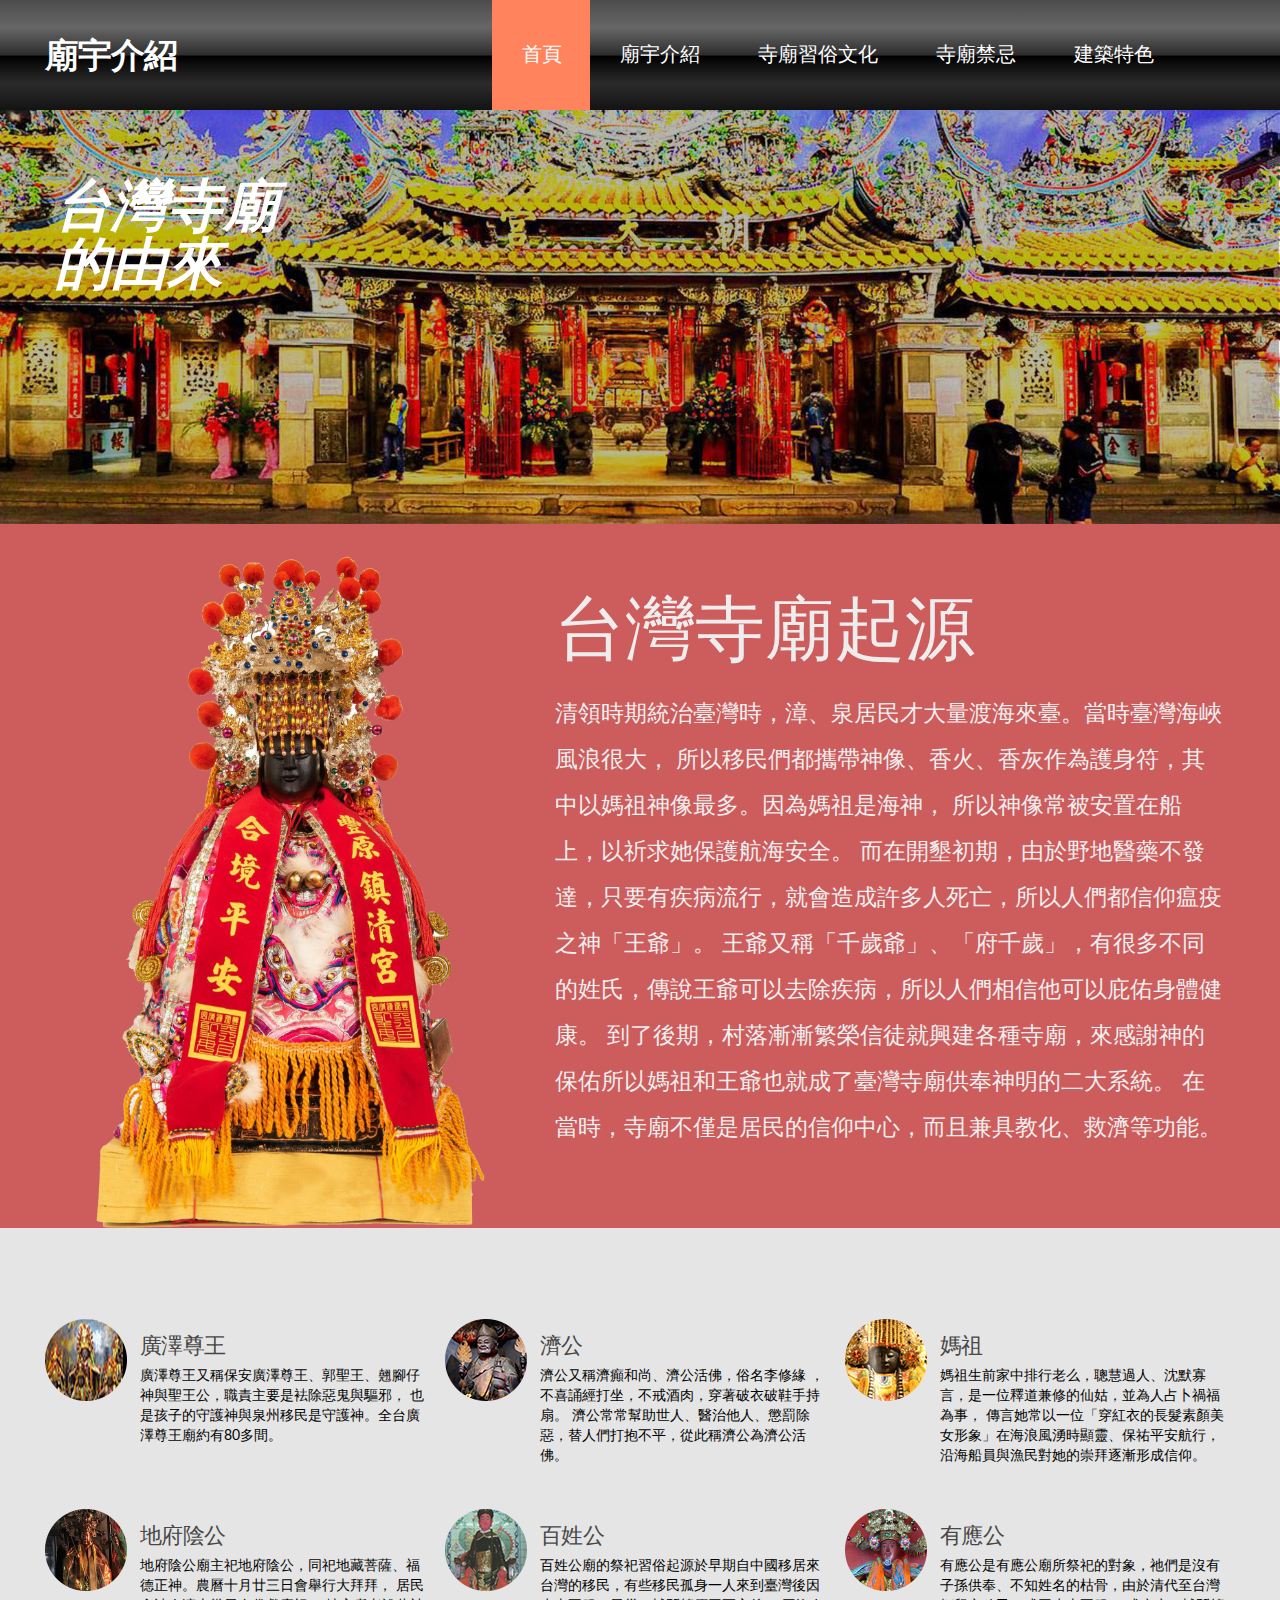
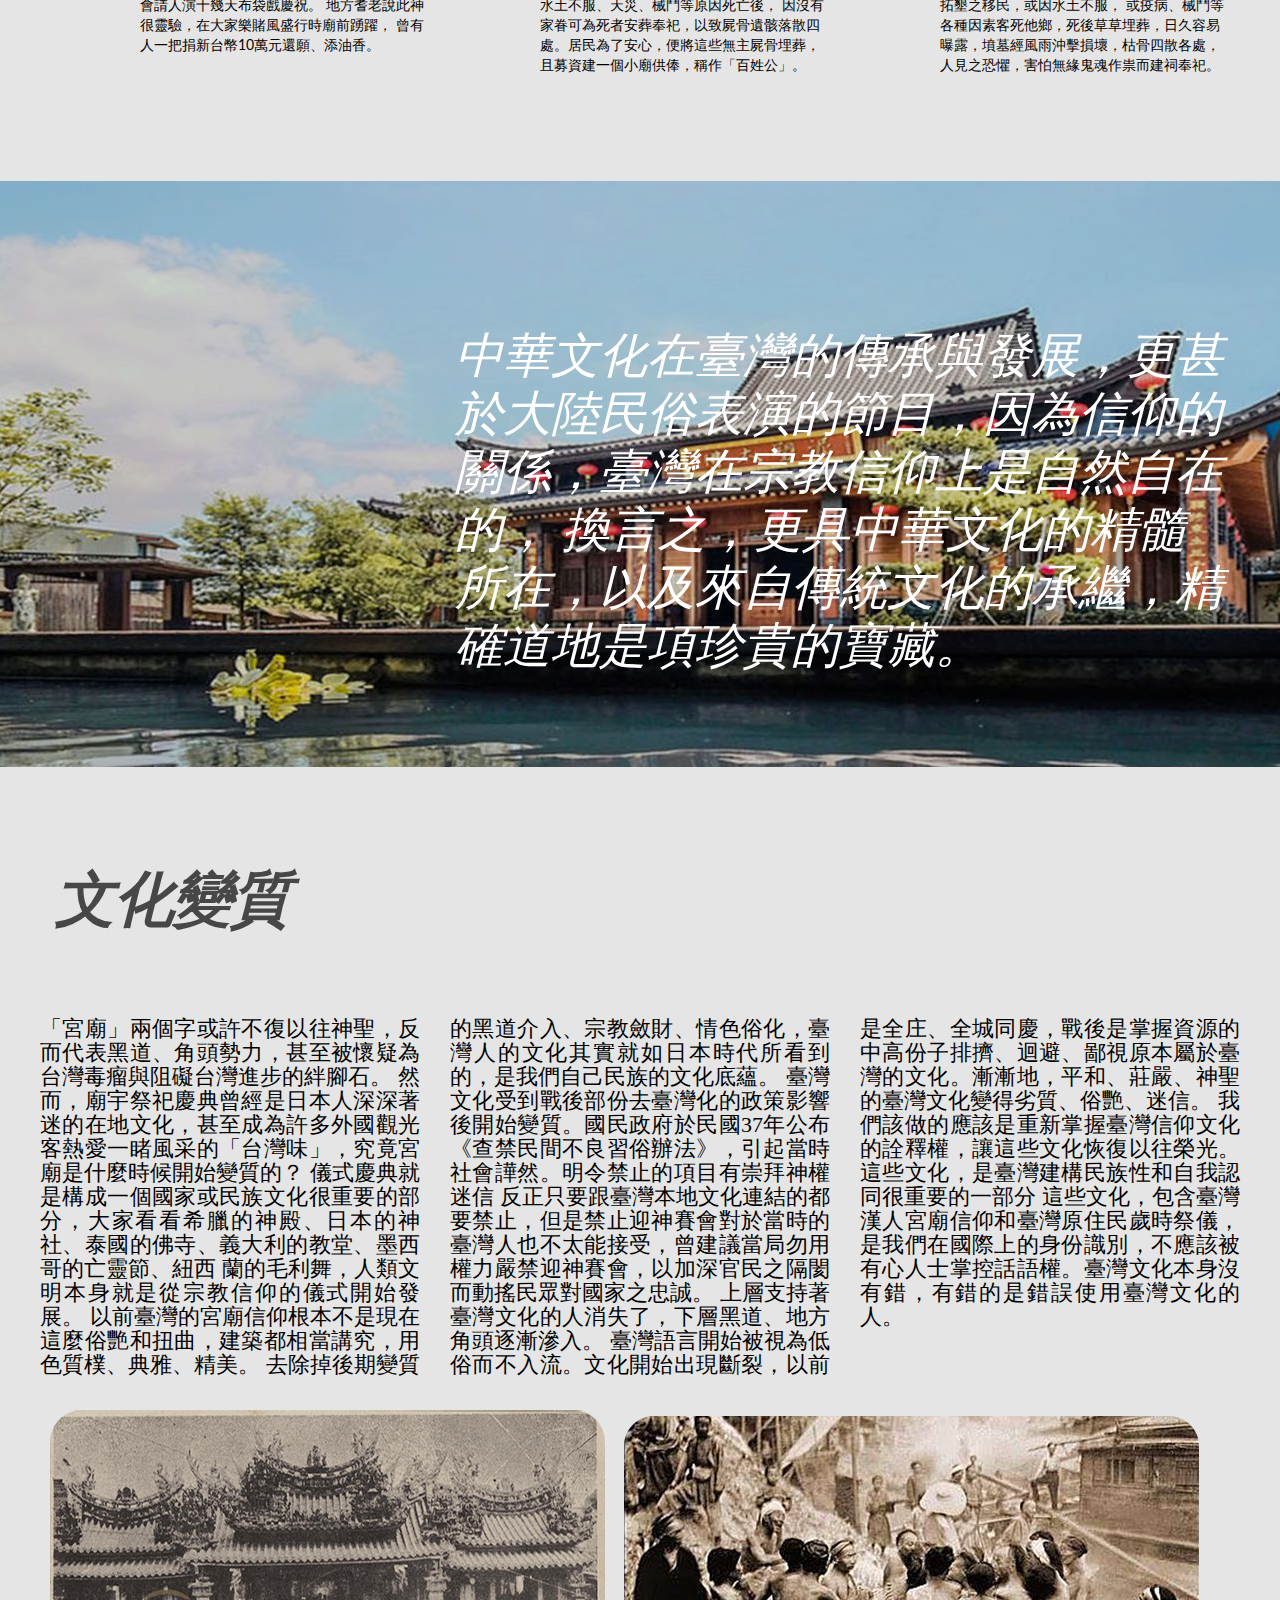
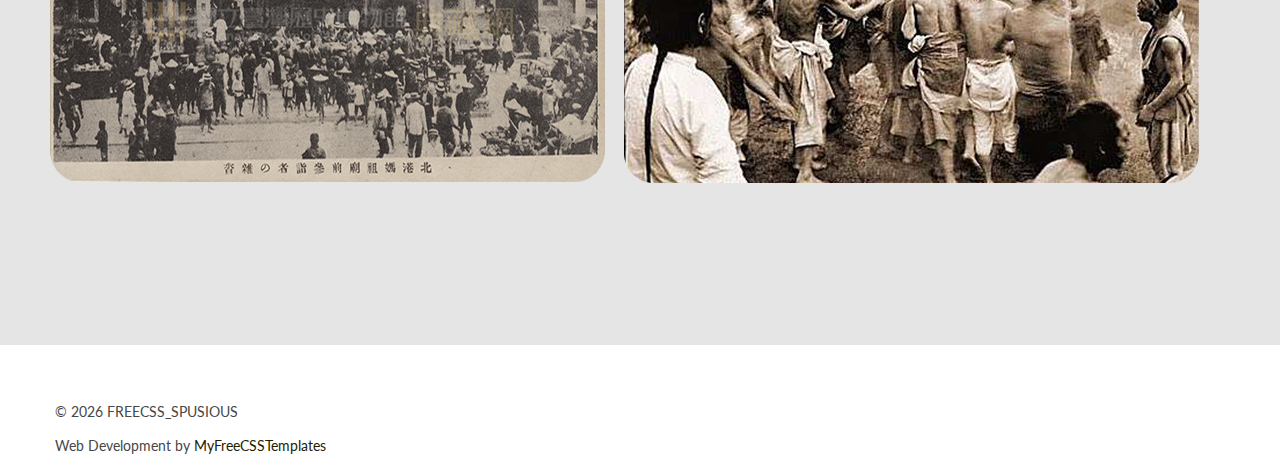
<file: index.html>
<!DOCTYPE html>
<html lang="en">

<head>
    <meta charset="utf-8">
    <meta http-equiv="X-UA-Compatible" content="IE=edge">
    <meta name="viewport" content="width=device-width, initial-scale=1">
    <meta name="format-detection" content="telephone=no"/>
    <title>廟宇介紹</title>

    <!-- Bootstrap -->
    <link href="css/bootstrap.css" rel="stylesheet">
    <!-- Links -->
    <link rel="stylesheet" href="css/style.css">
    <link rel="stylesheet" href="css/search.css">
    <link rel="stylesheet" href="css/camera.css">
    <link rel="stylesheet" href="css/owl-carousel.css">
    <link rel="stylesheet" href="css/jquery.fancybox.css">


    <!--JS-->
    <script src="js/jquery.js"></script>
    <script src="js/jquery-migrate-1.2.1.min.js"></script>
    <script src='js/device.min.js'></script>
</head>

<body>
<div class="page">
    <!--========================================================
                              HEADER
    =========================================================-->
    <header class="clearfix">
        <div class="stuck_container">
            <nav class="navbar">
                <div class="navbar-brand">
                    <a href="index.html">
                        <h1 class="brand_name">
                            廟宇介紹
                        </h1>
                    </a>
                </div>
                <ul class="nav sf-menu" data-type="navbar">
                    <li class="active">
                        <a href="index.html">首頁</a>   
                    </li>
                    <li>
                        <a class="dropdown" href=""> 廟宇介紹</a>
                        <ul>
                            <li>
                            <li class="act">
                                <a href="posetive.html">陽廟 </a>  
                                <ul>
                                    <li>
                                        <a href="posetive.html#tempor1">朝天宮</a>
                                    </li>
                                    <li>
                                        <a href="posetive.html#tempor2">西羅殿</a>
                                </li>
                                <li>
                                        <a href="posetive.html#tempor3">龍隱寺</a>
                                    </li>
                                    <li>
                                        <a href="posetive.html#tempor4">城隍廟</a>
                                </li>
                                </ul>
                            </li>
                            <li class="act">
                                <a href="nagetive.html">陰廟</a>
                                <ul>
                                    <li>
                                        <a href="nagetive.html#tempus1">古亭地府陰公</a>
                                    </li>
                                    <li>
                                        <a href="nagetive.html#tempus2">百姓公廟</a>
                                </li>
                                <li>
                                        <a href="nagetive.html#tempus3">萬應公廟</a>
                                    </li>
                                </ul>
                            </li>
                        </ul>
                    </li>
                    <li>
                        <a href="culture.html">  寺廟習俗文化</a>
                    </li>
                    <li>
                        <a href="Toboo.html">寺廟禁忌</a>
                    </li>

                    <li>
                        <a href="feature.html">建築特色</a>
                    </li>
                </ul>

            </nav>
            
        </div>

        <section>
            <div class="container">
                <div class="position-abs">
                    <div class="cnt">
                        <h1 class="fw-xb h3-color">台灣寺廟<br /> 的由來</h1>
                    </div>

                    
                </div>

            </div>
        </section>

        <div class="camera_container">
            <div id="camera" class="camera_wrap">
                <div data-src="images/slide1.jpg"></div>
                <div data-src="images/slide2.jpg"></div>
            </div>
        </div>


    </header>

    <!--========================================================
                              CONTENT
    =========================================================-->

    <main>

        <section class="bg-primary">
            <div class="container center767">
                <div class="row">
                    <div class="col-md-5 col-sm-6 col-xs-12 text-center">
                        <img src="img/123.png" alt=""/>
                    </div>
                    <div class="col-md-7 col-sm-6 col-xs-12  md-add">
                        <h1 class="ttu h2-white">台灣寺廟起源</h1>

                        <p class="p__mod text-glay linehight Big-font">清領時期統治臺灣時，漳、泉居民才大量渡海來臺。當時臺灣海峽風浪很大，
                            所以移民們都攜帶神像、香火、香灰作為護身符，其中以媽祖神像最多。因為媽祖是海神，
                            所以神像常被安置在船上，以祈求她保護航海安全。
                            而在開墾初期，由於野地醫藥不發達，只要有疾病流行，就會造成許多人死亡，所以人們都信仰瘟疫之神「王爺」。
                            王爺又稱「千歲爺」、「府千歲」，有很多不同的姓氏，傳說王爺可以去除疾病，所以人們相信他可以庇佑身體健康。
                            到了後期，村落漸漸繁榮信徒就興建各種寺廟，來感謝神的保佑所以媽祖和王爺也就成了臺灣寺廟供奉神明的二大系統。
                            在當時，寺廟不僅是居民的信仰中心，而且兼具教化、救濟等功能。</p>
                        
                    </div>
                </div>
            </div>
        </section>      

        <section class="well4">
            <div class="container black">
                <div class="row">
                    <ul class="icon-list">
                        <li class="col-md-4 col-sm-6 col-xs-6">
                            <h5 class="ttu">廣澤尊王</a></h5>
                            <p>廣澤尊王又稱保安廣澤尊王、郭聖王、翹腳仔神與聖王公，職責主要是袪除惡鬼與驅邪，
                                也是孩子的守護神與泉州移民是守護神。全台廣澤尊王廟約有80多間。</p>
                        </li>

                        <li class="col-md-4 col-sm-6 col-xs-6">
                            <h5 class="ttu">濟公</a></h5>

                            <p>濟公又稱濟癲和尚、濟公活佛，俗名李修緣 ，不喜誦經打坐，不戒酒肉，穿著破衣破鞋手持扇。
                                濟公常常幫助世人、醫治他人、懲罰除惡，替人們打抱不平，從此稱濟公為濟公活佛。
                            </p>
                        </li>

                        <li class="col-md-4 col-sm-6 col-xs-6">
                            <h5 class="ttu">媽祖</a></h5>

                            <p>媽祖生前家中排行老么，聰慧過人、沈默寡言，是一位釋道兼修的仙姑，並為人占卜禍福為事，
                                傳言她常以一位「穿紅衣的長髮素顏美女形象」在海浪風湧時顯靈、保祐平安航行，
                                沿海船員與漁民對她的崇拜逐漸形成信仰。</p>
                        </li>
                        <li class="col-md-4 col-sm-6 col-xs-6">
                            <h5 class="ttu">地府陰公</a></h5>

                            <p>地府陰公廟主祀地府陰公，同祀地藏菩薩、福德正神。農曆十月廿三日會舉行大拜拜，
                                居民會請人演十幾天布袋戲慶祝。 地方耆老說此神很靈驗，在大家樂賭風盛行時廟前踴躍，
                                曾有人一把捐新台幣10萬元還願、添油香。
                                </p>
                        </li>

                        <li class="col-md-4 col-sm-6 col-xs-6">
                            <h5 class="ttu">百姓公</a></h5>

                            <p>百姓公廟的祭祀習俗起源於早期自中國移居來台灣的移民，有些移民孤身一人來到臺灣後因水土不服、天災、械鬥等原因死亡後，
                                因沒有家眷可為死者安葬奉祀，以致屍骨遺骸落散四處。居民為了安心，便將這些無主屍骨埋葬，
                                且募資建一個小廟供俸，稱作「百姓公」。</p>
                        </li>

                        <li class="col-md-4 col-sm-6 col-xs-6">
                            <h5 class="ttu">有應公</a></h5>

                            <p>有應公是有應公廟所祭祀的對象，祂們是沒有子孫供奉、不知姓名的枯骨，由於清代至台灣拓墾之移民，或因水土不服，
                                或疫病、械鬥等各種因素客死他鄉，死後草草埋葬，日久容易曝露，墳墓經風雨沖擊損壞，枯骨四散各處，人見之恐懼，害怕無緣鬼魂作祟而建祠奉祀。</p>
                        </li>
                    </ul>
                </div>

            </div>
        </section>

        <section class="parallax" data-url="images/parallax2.jpg" data-mobile="true" data-speed="0.7" data-direction="inverse">
            <div class="container">
                <div class="row">

                    <blockquote class="blockquote1 center767">
                        <div class="col-md-4">
                             </div>
                        <div class="col-md-8 border-add__mod ">
                            <q>中華文化在臺灣的傳承與發展，更甚於大陸民俗表演的節目，因為信仰的關係，臺灣在宗教信仰上是自然自在的，
                                換言之，更具中華文化的精髓所在，以及來自傳統文化的承繼，精確道地是項珍貴的寶藏。</q>
                        </div>
                    </blockquote>
                </div>
            </div>
        </section>

        <section class="well5 gray ">
            <div class="container ">
                <h2 class="ttu"><b><i>文化變質</i></b></h2>

                <div class="row">
                    <div class="col-12">
                        <br class="wow fadeInUp" data-wow-duration="2s" data-wow-delay="0.3s">
                            <h4 class="ttu ff__mod gray"></h4>
                            <p class="ff__mod p_mod2 h2-block ">「宮廟」兩個字或許不復以往神聖，反而代表黑道、角頭勢力，甚至被懷疑為台灣毒瘤與阻礙台灣進步的絆腳石。
                                然而，廟宇祭祀慶典曾經是日本人深深著迷的在地文化，甚至成為許多外國觀光客熱愛一睹風采的「台灣味」，究竟宮廟是什麼時候開始變質的？
                                儀式慶典就是構成一個國家或民族文化很重要的部分，大家看看希臘的神殿、日本的神社、泰國的佛寺、義大利的教堂、墨西哥的亡靈節、紐西 蘭的毛利舞，人類文明本身就是從宗教信仰的儀式開始發展。
                                以前臺灣的宮廟信仰根本不是現在這麼俗艷和扭曲，建築都相當講究，用色質樸、典雅、精美。
                                去除掉後期變質的黑道介入、宗教斂財、情色俗化，臺灣人的文化其實就如日本時代所看到的，是我們自己民族的文化底蘊。
                                臺灣文化受到戰後部份去臺灣化的政策影響後開始變質。國民政府於民國37年公布《查禁民間不良習俗辦法》，引起當時社會譁然。明令禁止的項目有崇拜神權迷信
                                反正只要跟臺灣本地文化連結的都要禁止，但是禁止迎神賽會對於當時的臺灣人也不太能接受，曾建議當局勿用權力嚴禁迎神賽會，以加深官民之隔閡而動搖民眾對國家之忠誠。
                                上層支持著臺灣文化的人消失了，下層黑道、地方角頭逐漸滲入。
                                臺灣語言開始被視為低俗而不入流。文化開始出現斷裂，以前是全庄、全城同慶，戰後是掌握資源的中高份子排擠、迴避、鄙視原本屬於臺灣的文化。漸漸地，平和、莊嚴、神聖的臺灣文化變得劣質、俗艷、迷信。
                                我們該做的應該是重新掌握臺灣信仰文化的詮釋權，讓這些文化恢復以往榮光。這些文化，是臺灣建構民族性和自我認同很重要的一部分
                                這些文化，包含臺灣漢人宮廟信仰和臺灣原住民歲時祭儀，是我們在國際上的身份識別，不應該被有心人士掌控話語權。臺灣文化本身沒有錯，有錯的是錯誤使用臺灣文化的人。
                                 </p>
                                 <img src="img/老照片.png">
                                 
                                 <img src="img/老照片2.png">
                            
                        </article>
                    </div>
                </div>
            </div>
        </section>

       
        

    </main>


                            
  <!--========================================================= FOOTER =========================================================-->
    <footer class="center767">
       

        <div class="container">
            <p class="copyright">
                 &#169; <span id="copyright-year"></span> <span class="ttu">freecss_spusious</span></p><div class="kug"><p>Web Development by <a href="http://www.myfreecsstemplates.com/" class="ndry">MyFreeCSSTemplates</a></p></div>
        </div>
    </footer>
</div>



<script src="js/bootstrap.min.js"></script>
<script src="js/scripts.js"></script>
<!-- </script> -->

</body>
</html>
</file>
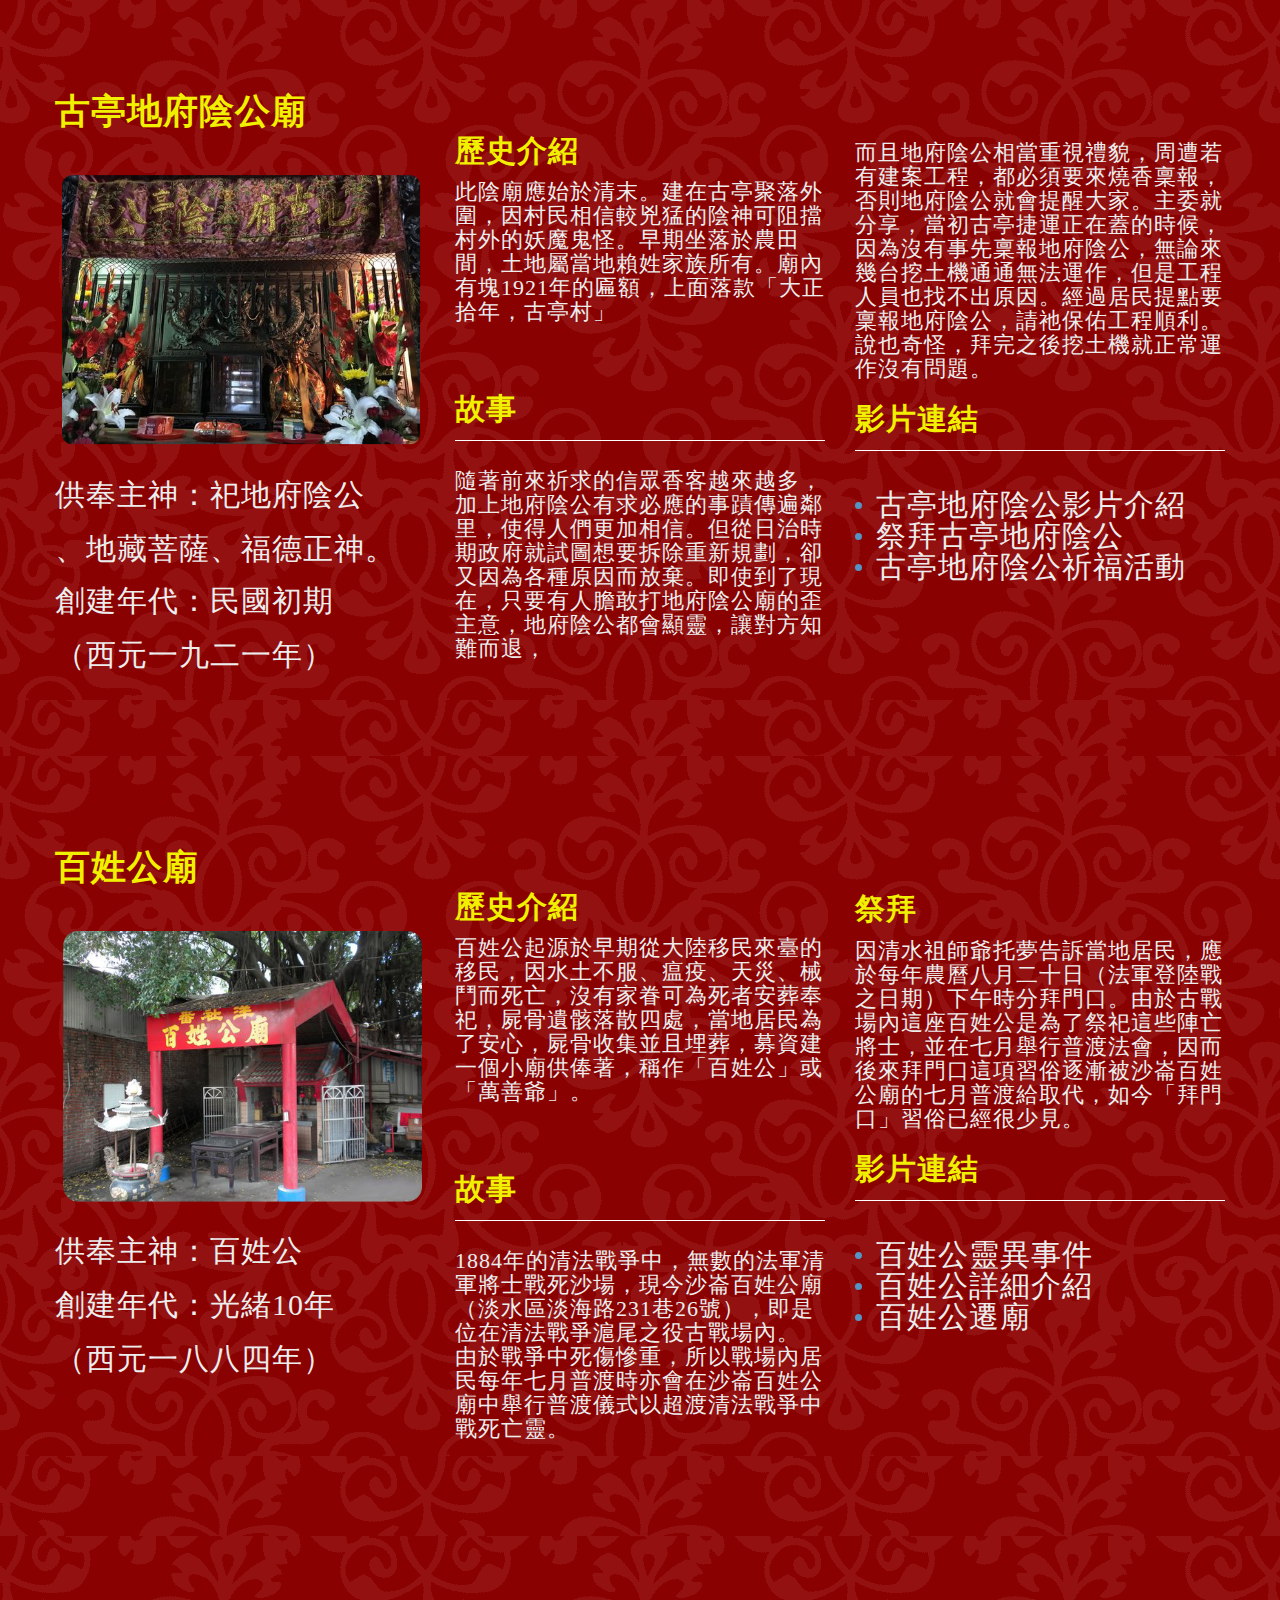
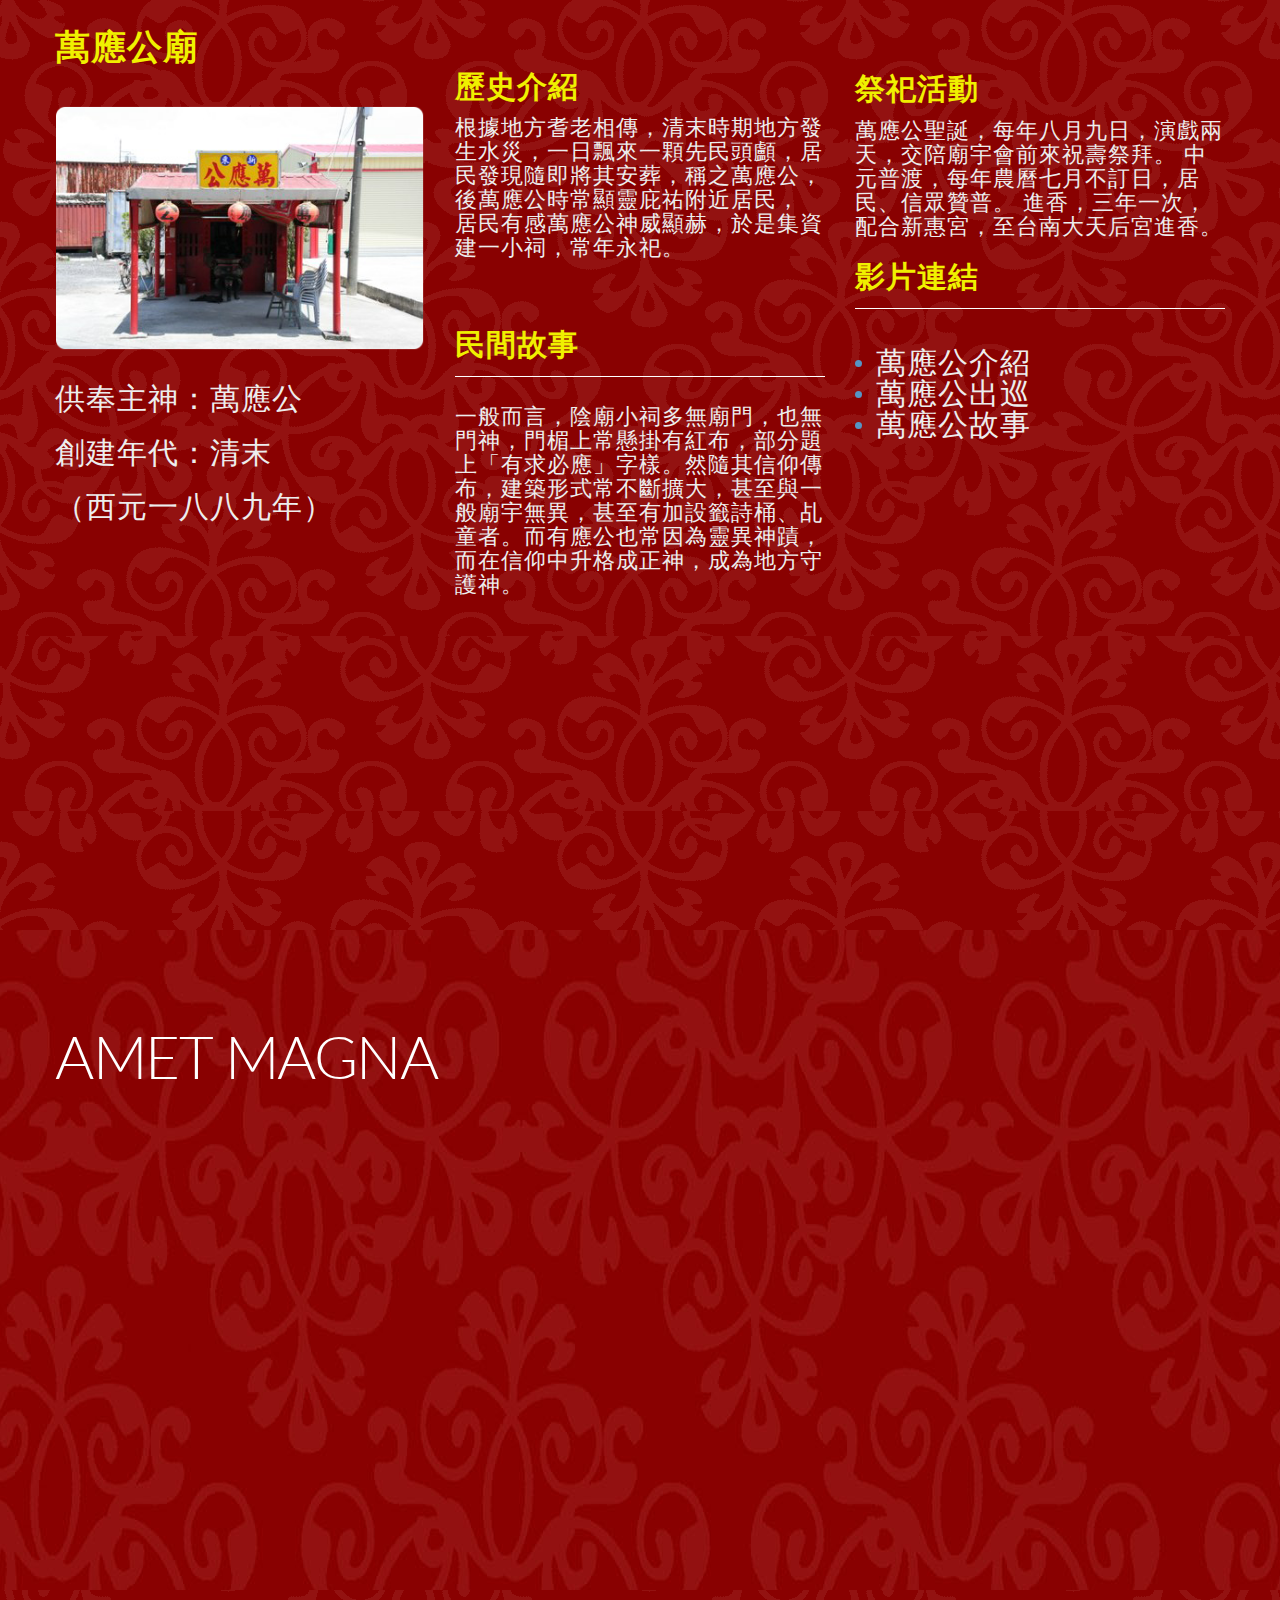
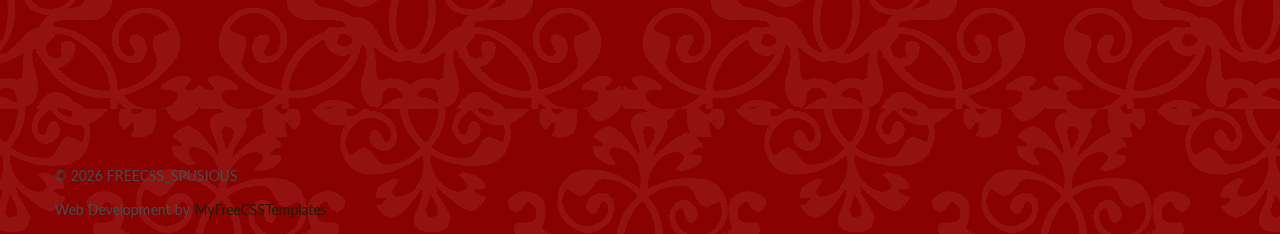
<file: 112.html>
<!DOCTYPE html>
<html lang="en">

<head>
    <meta charset="utf-8">
    <meta http-equiv="X-UA-Compatible" content="IE=edge">
    <meta name="viewport" content="width=device-width, initial-scale=1">
    <meta name="format-detection" content="telephone=no"/>
    <title>陰廟</title>

    <!-- Bootstrap -->
    <link href="css/bootstrap.css" rel="stylesheet">
    <!-- Links -->
    <link rel="stylesheet" href="css/style.css">
    <link rel="stylesheet" href="css/search.css">

    <!--JS-->
    <script src="js/jquery.js"></script>
    <script src="js/jquery-migrate-1.2.1.min.js"></script>
    <script src='js/device.min.js'></script>
</head>

<body>
<div class="page">

    <main>
        <a name="tempus1"></a>
        <section class="well7  bg-red mt-5">
            <div class="container h2-white">
                <div class="row">
                    <div class="col-md-4 col-sm-6 col-xs-12 h2-white">
                        <h2 class="ttu fw-l h2-white font-1 yellow">
                           <b>古亭地府陰公廟</b>
                        </h2>
                        <img class="" src="img/陰廟1.png" alt="古亭地府陰公">
                        <h4 class="ttu ls__mod h2-white font-2">
                            <P>供奉主神：祀地府陰公</P>
                            、地藏菩薩、福德正神。
                            

                            <P>創建年代：民國初期</P>
                            <P>（西元一九二一年） <br/></P>
                            </a>
                        </h4>

                        <p class="p__mod">
                            
                            
                        </p>
                    </div>
                    <div class="col-md-4 col-sm-6 col-xs-12">
                        <h2 class="ttu fw-l">
                        
                        </h2>

                        <article>
                            <h4 class="ttu ff__mod h2-white font-2 yellow"><b>歷史介紹</b></h4>

                            <p class="ff__mod p__mod font-3">此陰廟應始於清末。建在古亭聚落外圍，因村民相信較兇猛的陰神可阻擋村外的妖魔鬼怪。早期坐落於農田間，土地屬當地賴姓家族所有。廟內有塊1921年的匾額，上面落款「大正拾年，古亭村」 </p>
                        </article>

                        <article>
                            <h4 class="ttu ff__mod h2-white font-2 yellow"><b>故事</b></h4>
                            <hr>
                            <p class="ff__mod p__mod font-3">
                                 
                                隨著前來祈求的信眾香客越來越多，加上地府陰公有求必應的事蹟傳遍鄰里，使得人們更加相信。但從日治時期政府就試圖想要拆除重新規劃，卻又因為各種原因而放棄。即使到了現在，只要有人膽敢打地府陰公廟的歪主意，地府陰公都會顯靈，讓對方知難而退， </p>
                        </article>


                        <article>
                            <h4 class="ttu ff__mod"></a></h4>

                            <p class="ff__mod p__mod"> </p>
                        </article>

                    </div>
                    <div class="col-md-4 col-sm-12">
                        <h2 class="ttu fw-l">
                           
                        </h2>

                        <h3 class="ttu h2-white font-2">
                            <a href="#">
                                
                            </a>
                        </h3>

                        <p class="p__mod font-3">
                            而且地府陰公相當重視禮貌，周遭若有建案工程，都必須要來燒香稟報，否則地府陰公就會提醒大家。主委就分享，當初古亭捷運正在蓋的時候，因為沒有事先稟報地府陰公，無論來幾台挖土機通通無法運作，但是工程人員也找不出原因。經過居民提點要稟報地府陰公，請祂保佑工程順利。說也奇怪，拜完之後挖土機就正常運作沒有問題。
                        </p>
                        <h4 class="ttu ff__mod h2-white font-2 yellow"><b>影片連結</b></a></h4>
                        <hr>
                        <ul class="marked-list font-2">
                            <li><a href="https://www.youtube.com/watch?v=4TCg1cvzExI">古亭地府陰公影片介紹</a></li>
                            <li><a href="https://youtu.be/RZWaKdhQDV8">祭拜古亭地府陰公</a></li>
                            <li><a href="https://youtu.be/vlzj2SGDTig">古亭地府陰公祈福活動</a></li>
                        </ul>
                    </div>
                </div>
            </div>





            <a name="tempus2"></a>
            <section class="well7  bg-red mt-5">
                <div class="container h2-white">
                    <div class="row">
                        <div class="col-md-4 col-sm-6 col-xs-12 h2-white">
                            <h2 class="ttu fw-l h2-white font-1 yellow  ">
                               <b>百姓公廟</b>
                            </h2>
                            <img class="" src="img/陰廟2.png" alt="百姓公">
                            <h4 class="ttu ls__mod h2-white font-2">
                                    
                                <P>供奉主神：百姓公</P>
                                
                                
    
                                <P>創建年代：光緒10年</P>
                                <P>（西元一八八四年） <br/></P>
                                </a>
                                </a>
                            </h4>
    
                            <p class="p__mod">
                                
                                
                            </p>
                        </div>
                        <div class="col-md-4 col-sm-6 col-xs-12">
                            <h2 class="ttu fw-l">
                            
                            </h2>
    
                            <article>
                                <h4 class="ttu ff__mod h2-white font-2 yellow"><b>歷史介紹</b></a></h4>
    
                                <p class="ff__mod p__mod font-3">百姓公起源於早期從大陸移民來臺的移民，因水土不服、瘟疫、天災、械鬥而死亡，沒有家眷可為死者安葬奉祀，屍骨遺骸落散四處，當地居民為了安心，屍骨收集並且埋葬，募資建一個小廟供俸著，稱作「百姓公」或「萬善爺」。 </p>
                            </article>
    
                            <article>
                                <h4 class="ttu ff__mod h2-white font-2 yellow"><b>故事</b></a></h4>
                                <hr>
                                <p class="ff__mod p__mod font-3">1884年的清法戰爭中，無數的法軍清軍將士戰死沙場，現今沙崙百姓公廟（淡水區淡海路231巷26號），即是位在清法戰爭滬尾之役古戰場內。   由於戰爭中死傷慘重，所以戰場內居民每年七月普渡時亦會在沙崙百姓公廟中舉行普渡儀式以超渡清法戰爭中戰死亡靈。 </p>
                            </article>
    
    
                            <article>
                                <h4 class="ttu ff__mod"><a href="#"></a></h4>
    
                                <p class="ff__mod p__mod"> </p>
                            </article>
    
                        </div>
                        <div class="col-md-4 col-sm-12">
                            <h2 class="ttu fw-l">
                               
                            </h2>
    
                            <h3 class="ttu h2-white font-2 yellow">
                                
                                   <b>祭拜</b>
                                </a>
                            </h3>
    
                            <p class="p__mod font-3">
                                因清水祖師爺托夢告訴當地居民，應於每年農曆八月二十日（法軍登陸戰之日期）下午時分拜門口。由於古戰場內這座百姓公是為了祭祀這些陣亡將士，並在七月舉行普渡法會，因而後來拜門口這項習俗逐漸被沙崙百姓公廟的七月普渡給取代，如今「拜門口」習俗已經很少見。    
                            </p>
                            <h4 class="ttu ff__mod h2-white font-2 yellow"><b>影片連結</b></a></h4>
                            <hr>
                            <ul class="marked-list font-2">
                                <li><a href="https://youtu.be/hRsLGi_Xii8">百姓公靈異事件</a></li>
                                <li><a href="https://youtu.be/a_KMa1Uaibg">百姓公詳細介紹</a></li>
                                <li><a href="https://youtu.be/RNPtZ9b7qLk">百姓公遷廟</a></li>
                            </ul>
                        </div>
                    </div>
                </div>




                <a name="tempus3"></a>
                <section class="well7  bg-red mt-5">
                    <div class="container h2-white">
                        <div class="row">
                            <div class="col-md-4 col-sm-6 col-xs-12 h2-white">
                                <h2 class="ttu fw-l h2-white font-1 yellow">
                                   <b>萬應公廟</b>
                                </h2>
                                <img class="" src="img/陰廟3.png" alt="地府陰公">
                                <h4 class="ttu ls__mod h2-white font-2 ">
                                        
                                  <P>供奉主神：萬應公</P>
                                
                                
    
                                    <P>創建年代：清末</P>
                                    <P>（西元一八八九年） <br/></P>
                                </h4>
        
                                <p class="p__mod">
                                    
                                    
                                </p>
                            </div>
                            <div class="col-md-4 col-sm-6 col-xs-12">
                                <h2 class="ttu fw-l">
                                
                                </h2>
        
                                <article>
                                    <h4 class="ttu ff__mod h2-white font-2 yellow"><b>歷史介紹</b></a></h4>
        
                                    <p class="ff__mod p__mod font-3">根據地方耆老相傳，清末時期地方發生水災，一日飄來一顆先民頭顱，居民發現隨即將其安葬，稱之萬應公，後萬應公時常顯靈庇祐附近居民，
                                        居民有感萬應公神威顯赫，於是集資建一小祠，常年永祀。 </p>
                                </article>
        
                                <article>
                                    <h4 class="ttu ff__mod h2-white font-2 yellow"><b>民間故事</b></a></h4>
                                    <hr>
                                    <p class="ff__mod p__mod font-3 ">一般而言，陰廟小祠多無廟門，也無門神，門楣上常懸掛有紅布，部分題上「有求必應」字樣。然隨其信仰傳布，建築形式常不斷擴大，甚至與一般廟宇無異，甚至有加設籤詩桶、乩童者。而有應公也常因為靈異神蹟，而在信仰中升格成正神，成為地方守護神。
                                    </p>
                                </article>
        
        
                                <article>
                                    <h4 class="ttu ff__mod"><a href="#"></a></h4>
        
                                    <p class="ff__mod p__mod"> </p>
                                </article>
        
                            </div>
                            <div class="col-md-4 col-sm-12">
                                <h2 class="ttu fw-l">
                                   
                                </h2>
        
                                <h3 class="ttu h2-white font-2 yellow">
                                    <b>祭祀活動</b>
                                    </a>
                                </h3>
        
                                <p class="p__mod font-3">萬應公聖誕，每年八月九日，演戲兩天，交陪廟宇會前來祝壽祭拜。
                                        中元普渡，每年農曆七月不訂日，居民、信眾贊普。
                                        進香，三年一次，配合新惠宮，至台南大天后宮進香。
                                </p>
                                
                                <h4 class="ttu ff__mod h2-white font-2 yellow"><b>影片連結</b></a></h4>
                                <hr>
                               <ul class="marked-list font-2 mb-30px">
                                    <li><a href="https://youtu.be/cu0rDk08FjM">萬應公介紹</a></li>
                                    <li><a href="https://youtu.be/LHlfUvwC1jg">萬應公出巡</a></li>
                                    <li><a href="https://youtu.be/02DKml4Nnhs">萬應公故事</a></li>
                                </ul>
                            </div>
                        </div>
                    </div>
                </section>
        </section>

        <section class="parallax parallax2" data-url="images/parallax3.jpg" data-mobile="true">
            <div class="container center767">
                <h2 class="ttu txt-clr1">Amet magna</h2>

                <div class="row offs1">
                    <div class="col-md-3 col-sm-3 wow fadeIn" data-wow-duration="2s" data-wow-delay="0.2s">
                        <div class="thumbnail3">
                            <iframe src="https://www.google.com/maps/embed?pb=!1m18!1m12!1m3!1d117024.56833840275!2d120.1522093972656!3d23.567805599999993!2m3!1f0!2f0!3f0!3m2!1i1024!2i768!4f13.1!3m3!1m2!1s0x346ea285b604f125%3A0x7a7c8b94e816afce!2z5YyX5riv5pyd5aSp5a6u!5e0!3m2!1szh-TW!2stw!4v1685191866627!5m2!1szh-TW!2stw" width="207" height="209" style="border:0;" allowfullscreen="" loading="lazy" referrerpolicy="no-referrer-when-downgrade"></iframe>

                            <div class="caption" data-equal-group="1">
                                <h5 class="ttu">
                                    <a href="#">
                                        Empus iaculis
                                    </a>
                                </h5>

                                <p class="fw-n">
                                    Fusce suscipit varius mi. Cum sociis parturient montes, nascetur ridic.
                                </p>
                            </div>
                        </div>
                    </div>
                    <div class="col-md-3 col-sm-3 wow fadeIn" data-wow-duration="2s" data-wow-delay="0.4s">
                        <div class="thumbnail3">
                            <iframe src="https://www.google.com/maps/embed?pb=!1m18!1m12!1m3!1d3672.7298886777808!2d120.19109188059592!3d22.99695812553899!2m3!1f0!2f0!3f0!3m2!1i1024!2i768!4f13.1!3m3!1m2!1s0x346e7665d05396ed%3A0x77321c3f7da61e57!2z6Ie65Y2X5Y2X5Yui6KGX6KW_576F5q6_!5e0!3m2!1szh-TW!2stw!4v1685192591807!5m2!1szh-TW!2stw" width="270" height="209" style="border:0;" allowfullscreen="" loading="lazy" referrerpolicy="no-referrer-when-downgrade"></iframe>

                            <div class="caption" data-equal-group="1">
                                <h5 class="ttu">
                                    <a href="#">
                                        Morbi sit
                                    </a>
                                </h5>

                                <p class="fw-n">
                                    Proin ligula metus, tincidunt sit am
                                    et magna vitae, porta aliquet urna.
                                </p>
                            </div>
                        </div>
                    </div>
                    <div class="col-md-3 col-sm-3 wow fadeIn" data-wow-duration="2s" data-wow-delay="0.6s">
                        <div class="thumbnail3">
                            <img src="images/about_img04.jpg" alt="">

                            <div class="caption" data-equal-group="1">
                                <h5 class="ttu">
                                    <a href="#">
                                        Quisque elementum
                                    </a>
                                </h5>

                                <p class="fw-n">
                                    Sed consectetur in lectus sit amet ultricies. Curabitur nec gravida nisi.
                                </p>
                            </div>
                        </div>
                    </div>
                    <div class="col-md-3 col-sm-3 wow fadeIn" data-wow-duration="2s" data-wow-delay="0.8s">
                        <div class="thumbnail3">
                            <img src="images/about_img05.jpg" alt="">

                            <div class="caption" data-equal-group="1">
                                <h5 class="ttu">
                                    <a href="#">
                                        Proin ligula
                                    </a>
                                </h5>

                                <p class="fw-n">
                                    Quisque elementum tincidunt arcu, nec pharetra tortor vestibulum et.
                                </p>
                            </div>
                        </div>
                    </div>
                </div>
            </div>
        </section>


       

    </main>  <!--========================================================= FOOTER =========================================================-->
    <footer class="center767 bg-red">

        <div class="container">
            <p class="copyright">
                &#169; <span id="copyright-year"></span> <span class="ttu">freecss_spusious</span></p><div class="kug"><p>Web Development by <a href="http://www.myfreecsstemplates.com/" class="ndry">MyFreeCSSTemplates</a></p></div>
        </div>
    </footer>
</div>



<script src="js/bootstrap.min.js"></script>
<script src="js/scripts.js"></script>
<!-- </script> -->


</body>
</html>
</file>
<file: css/style.css>
@import url(http://maxcdn.bootstrapcdn.com/font-awesome/4.3.0/css/font-awesome.min.css);
@import url(http://fonts.googleapis.com/css?family=Lato:100,300,300italic,400,400italic,700,900,900italic|Roboto:400,100,700,700italic,900,400italic,300);
@import "animate.css";
/*========================================================
                      Main Styles
=========================================================*/
.badge {
  background: none;
  -moz-transition: 0.5s;
  -webkit-transition: 0.5s;
  -o-transition: 0.5s;
  transition: 0.5s;
}

.bg-primary
{
	background:	#cd5c5c	
}

.btn-primary
{
	-webkit-border-radius: 20px;
-moz-border-radius: 20px;
border-radius: 20px;

	color: #fff;
background: rgb(109,179,242); /* Old browsers */
background: -moz-linear-gradient(top,  rgba(109,179,242,1) 0%, rgba(84,163,238,1) 50%, rgba(54,144,240,1) 51%, rgba(30,105,222,1) 100%); /* FF3.6+ */
background: -webkit-gradient(linear, left top, left bottom, color-stop(0%,rgba(109,179,242,1)), color-stop(50%,rgba(84,163,238,1)), color-stop(51%,rgba(54,144,240,1)), color-stop(100%,rgba(30,105,222,1))); /* Chrome,Safari4+ */
background: -webkit-linear-gradient(top,  rgba(109,179,242,1) 0%,rgba(84,163,238,1) 50%,rgba(54,144,240,1) 51%,rgba(30,105,222,1) 100%); /* Chrome10+,Safari5.1+ */
background: -o-linear-gradient(top,  rgba(109,179,242,1) 0%,rgba(84,163,238,1) 50%,rgba(54,144,240,1) 51%,rgba(30,105,222,1) 100%); /* Opera 11.10+ */
background: -ms-linear-gradient(top,  rgba(109,179,242,1) 0%,rgba(84,163,238,1) 50%,rgba(54,144,240,1) 51%,rgba(30,105,222,1) 100%); /* IE10+ */
background: linear-gradient(to bottom,  rgba(109,179,242,1) 0%,rgba(84,163,238,1) 50%,rgba(54,144,240,1) 51%,rgba(30,105,222,1) 100%); /* W3C */
filter: progid:DXImageTransform.Microsoft.gradient( startColorstr='#6db3f2', endColorstr='#1e69de',GradientType=0 ); /* IE6-9 */

}

.btn-primary:hover
{

color: #000;

background: rgb(235,241,246); /* Old browsers */
background: -moz-linear-gradient(top,  rgba(235,241,246,1) 0%, rgba(171,211,238,1) 50%, rgba(137,195,235,1) 51%, rgba(213,235,251,1) 100%); /* FF3.6+ */
background: -webkit-gradient(linear, left top, left bottom, color-stop(0%,rgba(235,241,246,1)), color-stop(50%,rgba(171,211,238,1)), color-stop(51%,rgba(137,195,235,1)), color-stop(100%,rgba(213,235,251,1))); /* Chrome,Safari4+ */
background: -webkit-linear-gradient(top,  rgba(235,241,246,1) 0%,rgba(171,211,238,1) 50%,rgba(137,195,235,1) 51%,rgba(213,235,251,1) 100%); /* Chrome10+,Safari5.1+ */
background: -o-linear-gradient(top,  rgba(235,241,246,1) 0%,rgba(171,211,238,1) 50%,rgba(137,195,235,1) 51%,rgba(213,235,251,1) 100%); /* Opera 11.10+ */
background: -ms-linear-gradient(top,  rgba(235,241,246,1) 0%,rgba(171,211,238,1) 50%,rgba(137,195,235,1) 51%,rgba(213,235,251,1) 100%); /* IE10+ */
background: linear-gradient(to bottom,  rgba(235,241,246,1) 0%,rgba(171,211,238,1) 50%,rgba(137,195,235,1) 51%,rgba(213,235,251,1) 100%); /* W3C */
filter: progid:DXImageTransform.Microsoft.gradient( startColorstr='#ebf1f6', endColorstr='#d5ebfb',GradientType=0 ); /* IE6-9 */

}


.fa {
  line-height: inherit;
}
[class*='fa-']:before {
  font-weight: 400;
  font-family: 'FontAwesome';
  color: inherit;
  font-size: 20px;
}
.clr-primary {
  color: #FF845E;
}
.clr-secondary {
  color: #474747;
}
.ttu {
  text-transform: uppercase;
}
.ls__mod {
  letter-spacing: -0.6px;
}
@media (max-width: 767px) {
  .ins767 {
    padding-left: 8%;
    padding-right: 8%;
  }
}
.border-add {
  border-left: 2px solid #5c5c5c;
  -webkit-box-sizing: border-box;
  -moz-box-sizing: border-box;
  box-sizing: border-box;
  padding-top: 28px;
  padding-bottom: 48px;
}
@media (max-width: 767px) {
  .border-add {
    border-top: 2px solid #5c5c5c;
    margin-bottom: 10px;
    margin-top: 10px;
    border-left: none;
  }
}
.border-add__mod {
  border-color: #fff;
  padding-top: 36px;
  padding-right: 10px;
}
.md-add {
  margin-top: 67px;
}
@media (max-width: 1199px) {
  .md-add {
    margin-top: 20px;
  }
}
.md-add2 {
  margin-top: 125px;
}
@media (max-width: 991px) {
  .md-add2 {
    margin-top: 30px;
  }
}
.p__mod {
  font-size: 16px;
  line-height: 22px;
}
.ff__mod {
  font-family: "Roboto", sans-serif;
}
.lh31 {
  line-height: 31px;
}
.p_mod2
{
  font-size:16px;
  line-height:24px;
  text-align:justify;
}
/*=======================================================
                       Main Layout
=========================================================*/
* + p {
  margin-top: 28px;
}
* + h3 {
  margin-top: 32px;
}
h3 + p {
  margin-top: 18px;
  margin-bottom: 26px;
}
* + h4 {
  margin-top: 11px;
}
h2 + .row {
  margin-top: 42px;
}
h2 + .offs {
  margin-top: 46px;
}
.row + .row {
  margin-top: 30px;
}
h2 + img {
  margin-top: 45px;
}
img + h4 {
  margin-top: 36px;
}
h2 + h3 {
  margin-top: 41px;
}
img + h4 + p {
  margin-top: 16px;
}
h2 + .offs1 {
  margin-top: 50px;
}
.row + .offs {
  margin-top: 55px;
}
h2 + .offs2 {
  margin-top: -5px;
}
/*=======================================================
                        Components
=========================================================*/
/*==================      Box      ======================*/
.box:before,
.box:after {
  content: " ";
  display: table;
}
.box:after {
  clear: both;
}
.box:before,
.box:after {
  content: " ";
  display: table;
}
.box:after {
  clear: both;
}
.box img {
  display: block;
}
.box_aside {
  float: left;
  margin-right: 30px;
}
.box_aside img {
  -webkit-border-radius: 30px;
  -moz-border-radius: 30px;
  border-radius: 30px;
}
.box_cnt {
  display: block;
}
.box_cnt__no-flow {
  overflow: hidden;
}
@media (max-width: 480px) {
  .box {
    text-align: center;
  }
  .box_aside {
    float: none;
    display: inline-block;
  }
}
@media (min-width: 992px) {
  .p_mod2
  {
    -moz-column-count: 3;
    -moz-column-gap: 30px;
    -webkit-column-count: 3;
    -webkit-column-gap: 30px;
    column-count: 3;
    column-gap: 30px;
  }
}
/*==================   Page - 404    ====================*/
.p404 * + p {
  margin-top: 54px;
}
.p404 p + p {
  margin-top: 27px;
}
.p404 .md-add3 {
  margin-top: 61px;
}
/*==================   Block-contact   ==================*/
.block-contact {
  display: inline-block;
  position: relative;
  z-index: 1;
  max-width: 501px;
  border: 4px solid #5595c5;
  padding-left: 45px;
  padding-right: 40px;
  -webkit-box-sizing: border-box;
  -moz-box-sizing: border-box;
  box-sizing: border-box;
}
* + .block-contact {
  margin-top: 36px;
}
.block-contact dl {
  color: #fff;
}
.block-contact dl dt {
  font-size: 30px;
  line-height: 34px;
  letter-spacing: -0.75px;
  margin: 0;
}
.block-contact dl dd {
  font-size: 18px;
  line-height: 20px;
  letter-spacing: -0.45px;
  margin: 0;
  font-weight: 400;
}
.block-contact dl + dl {
  margin-top: 24px;
}
@media (max-width: 1199px) {
  .block-contact dl dt {
    font-size: 20px;
    line-height: 23px;
  }
  .block-contact dl dd {
    font-size: 13px;
    line-height: 15px;
  }
  .block-contact dl + dl {
    margin-top: 14px;
  }
}
@media (max-width: 991px) {
  .block-contact {
    display: block;
  }
  * + .block-contact {
    margin-top: 15px;
  }
  .block-contact dl dt {
    font-size: 15px;
    line-height: 17px;
  }
  .block-contact dl dd {
    font-size: 12px;
    line-height: 14px;
  }
  .block-contact dl + dl {
    margin-top: 10px;
  }
}
@media (max-width: 479px) {
  .block-contact {
    padding-left: 10px;
    padding-right: 10px;
    margin: 20px auto;
  }
}
/*==================      CNT    ========================*/
.cnt {
  position: relative;
  z-index: 1;
}
.cnt h1 {
  font-size: 89px;
  line-height: 102px;
  color: #fff;
  font-style: italic;
}
@media (max-width: 1840px) {
  .cnt {
    display: inline-block;
    margin-right: 70px;
  }
  .cnt h1 {
    font-size: 56px;
    line-height: 58px;
  }
}
@media (max-width: 1199px) {
  .cnt h1 {
    font-size: 38px;
    line-height: 42px;
  }
}
@media (max-width: 991px) {
  .cnt {
    margin-right: 0;
  }
  .cnt h1 {
    font-size: 32px;
    line-height: 34px;
  }
}
@media (max-width: 767px) {
  .cnt h1 {
    display: none;
  }
}
@media (max-width: 479px) {
  .cnt h1 {
    font-size: 28px;
    line-height: 30px;
  }
}
/*==================      Icons    ======================*/
/*==================   Copyright     ====================*/
.copyright {
  padding-top: 43px;

}
/*==================  404    ======================*/
/*========================   Menu   ==========================*/
.sf-menu {
  float: right;
  margin-right: 98px;
  display: inline-block;
}
.sf-menu:before,
.sf-menu:after {
  content: " ";
  display: table;
}
.sf-menu:after {
  clear: both;
}
.sf-menu:before,
.sf-menu:after {
  content: " ";
  display: table;
}
.sf-menu:after {
  clear: both;
}
.sf-menu .dropdown {
  position: relative;
}
.sf-menu > li {
  position: relative;
  float: left;
}
.sf-menu a {
  display: block;
}
.sf-menu a:hover {
  text-decoration: none;
}
.sf-menu {
  color: #fff;
  font-family: "Lato", Helvetica, Arial, sans-serif;
  font-size: 20px;
  line-height: 31px;
  font-weight: 400;
  -moz-transition: 0.2s;
  -webkit-transition: 0.2s;
  -o-transition: 0.2s;
  transition: 0.2s;
}
.sf-menu > li {
  height: 102%;
  position: relative;
}
.sf-menu > li > a {
  padding: 38px 28px 41px 30px;
}
.sf-menu > li.sfHover > a,
.sf-menu > li > a:hover,
.sf-menu > li.active {
  background: #FF845E;
  color: #fff;
}
@media (max-width: 1199px) {
  .sf-menu > li {
    height: 102%;
    position: relative;
  }
  .sf-menu > li > a {
    padding: 10px 20px 10px 20px;
  }
}
.sf-menu ul {
  font-family: "Lato", Helvetica, Arial, sans-serif;
  display: none;
  position: absolute;
  top: 100%;
  width: 235px;
  margin-top: 0px;
  padding-top: 15px;
  padding-bottom: 15px;
  background: #FF845E;
  z-index: 10;
  -webkit-box-sizing: border-box;
  -moz-box-sizing: border-box;
  box-sizing: border-box;
}
.sf-menu ul {
  box-shadow: 1px 1px 3px #555;
  position: absolute;
}
.sf-menu ul > li {
  position: relative;
}
.sf-menu ul > li > a {
  padding-left: 32px;
  font-weight: 300;
  font-size: 14px;
  line-height: 37px;
  color: #fff;
  position: relative;
  -moz-transition: 0.4s;
  -webkit-transition: 0.4s;
  -o-transition: 0.4s;
  transition: 0.4s;
}
@media (max-width: 1199px) {
  .sf-menu ul > li > a {
    text-align: left;
    padding-left: 20px;
  }
}
.sf-menu ul > li.sfHover > a,
.sf-menu ul > li > a:hover {
  color: #fff;
}
.sf-menu ul .act a:before {
  content: '\f054';
  position: absolute;
  right: 23px;
  top: 5px;
  color: #FF845E;
  font: 400 14px/30px 'FontAwesome';
  opacity: 0;
  filter: alpha(opacity=0);
}
.lt-ie9 .sf-menu ul .act a:before {
  filter: alpha(opacity=0);
}
.sf-menu ul .act.sfHover > a,
.sf-menu ul .act > a:hover:before {
  opacity: 1;
  filter: alpha(opacity=100);
}
.lt-ie9 .sf-menu ul .act.sfHover > a,
.lt-ie9 .sf-menu ul .act > a:hover:before {
  filter: alpha(opacity=100);
}
.sf-menu ul ul {
  display: none;
  position: absolute;
  top: 10px;
  left: 100%;
  margin-left: 5px;
  width: 200px;
  z-index: 11;
  -webkit-box-sizing: border-box;
  -moz-box-sizing: border-box;
  box-sizing: border-box;
}
.sf-menu ul ul:before {
  display: none;
}
.sf-menu ul ul > li > a:before {
  display: none;
}
.sf-menu ul ul > li.sfHover > a,
.sf-menu ul ul > li > a:hover {
  color: #fff;
}
@media (max-width: 767px) {ntainer
  .sf-menu {
    display: none;
  }
  .stuck_container {
    background: transparent;
    height: 0;
  }
}
@media (max-width: 1199px) {
  .sf-menu ul > li > a {
    padding-left: 15px;
  }
}
/*==================  Stuck menu  ======================*/
.stuck_container {
  position: relative;

background: rgb(169, 169, 169)	; /* Old browsers */
background: -moz-linear-gradient(top,  rgba(76,76,76,1) 0%, rgba(89,89,89,1) 12%, rgba(102,102,102,1) 25%, rgba(71,71,71,1) 39%, rgba(44,44,44,1) 50%, rgba(0,0,0,1) 51%, rgba(17,17,17,1) 60%, rgba(43,43,43,1) 76%, rgba(28,28,28,1) 91%, rgba(19,19,19,1) 100%); /* FF3.6+ */
background: -webkit-gradient(linear, left top, left bottom, color-stop(0%,rgba(76,76,76,1)), color-stop(12%,rgba(89,89,89,1)), color-stop(25%,rgba(102,102,102,1)), color-stop(39%,rgba(71,71,71,1)), color-stop(50%,rgba(44,44,44,1)), color-stop(51%,rgba(0,0,0,1)), color-stop(60%,rgba(17,17,17,1)), color-stop(76%,rgba(43,43,43,1)), color-stop(91%,rgba(28,28,28,1)), color-stop(100%,rgba(19,19,19,1))); /* Chrome,Safari4+ */
background: -webkit-linear-gradient(top,  rgba(76,76,76,1) 0%,rgba(89,89,89,1) 12%,rgba(102,102,102,1) 25%,rgba(71,71,71,1) 39%,rgba(44,44,44,1) 50%,rgba(0,0,0,1) 51%,rgba(17,17,17,1) 60%,rgba(43,43,43,1) 76%,rgba(28,28,28,1) 91%,rgba(19,19,19,1) 100%); /* Chrome10+,Safari5.1+ */
background: -o-linear-gradient(top,  rgba(76,76,76,1) 0%,rgba(89,89,89,1) 12%,rgba(102,102,102,1) 25%,rgba(71,71,71,1) 39%,rgba(44,44,44,1) 50%,rgba(0,0,0,1) 51%,rgba(17,17,17,1) 60%,rgba(43,43,43,1) 76%,rgba(28,28,28,1) 91%,rgba(19,19,19,1) 100%); /* Opera 11.10+ */
background: -ms-linear-gradient(top,  rgba(76,76,76,1) 0%,rgba(89,89,89,1) 12%,rgba(102,102,102,1) 25%,rgba(71,71,71,1) 39%,rgba(44,44,44,1) 50%,rgba(0,0,0,1) 51%,rgba(17,17,17,1) 60%,rgba(43,43,43,1) 76%,rgba(28,28,28,1) 91%,rgba(19,19,19,1) 100%); /* IE10+ */
background: linear-gradient(to bottom,  rgba(76,76,76,1) 0%,rgba(89,89,89,1) 12%,rgba(102,102,102,1) 25%,rgba(71,71,71,1) 39%,rgba(44,44,44,1) 50%,rgba(0,0,0,1) 51%,rgba(17,17,17,1) 60%,rgba(43,43,43,1) 76%,rgba(28,28,28,1) 91%,rgba(19,19,19,1) 100%); /* W3C */
filter: progid:DXImageTransform.Microsoft.gradient( startColorstr='#4c4c4c', endColorstr='#131313',GradientType=0 ); /* IE6-9 */

  z-index: 4;
}
.isStuck {
  background: #000000;
  z-index: 999;
}
.isStuck .sf-menu > li {
  height: 102%;
  position: relative;
}
.isStuck .sf-menu > li > a {
  padding: 20px 28px 20px 30px;
}
.isStuck .navbar-brand {
  margin-top: 20px;
}
.isStuck .search-form_toggle {
  top: -50px;
}
@media only screen and (max-width: 992px) {
  .isStuck {
    display: none !important;
  }
}
.isStuck .sf-menu ul {
  top: 70px;
}
.isStuck .sf-menu ul ul {
  top: 0;
}
/*==================     ToTop     ======================*/
.toTop {
  width: 50px;
  height: 50px;
  font-size: 24px!important;
  line-height: 45px!important;
  color: #fff;
  background: #ae6317;
  -webkit-border-radius: 50%;
  -moz-border-radius: 50%;
  border-radius: 50%;
  position: fixed;
  right: 66px;
  bottom: 180px;
  display: none;
  overflow: hidden;
  text-align: center;
  text-decoration: none;
  z-index: 20;
}
.toTop:hover {
  color: #fff;
  background: #474747;
  text-decoration: none;
}
@media only screen and (max-width: 1399px) {
  .toTop {
    display: none !important;
  }
}
/*==================   Tumbnail    ======================*/
.thumb {
  display: block;
  position: relative;
  overflow: hidden;
}
.thumb img {
  width: 100%;
  height: auto;
  -moz-transition: 0.5s all ease;
  -webkit-transition: 0.5s all ease;
  -o-transition: 0.5s all ease;
  transition: 0.5s all ease;
}
.thumb_overlay {
  position: absolute;
  text-align: center;
  left: 0;
  right: 0;
  bottom: 0;
  top: 0;
  opacity: 0;
  background: transparent;
  -moz-transition: 0.3s all ease;
  -webkit-transition: 0.3s all ease;
  -o-transition: 0.3s all ease;
  transition: 0.3s all ease;
  color: #ffffff;
}
.thumb_overlay:before {
  content: '\f084';
  position: absolute;
  top: 50%;
  left: 0;
  right: 0;
  font: 400 35px 'FontAwesome';
  line-height: 35px;
  margin-top: -17.5px;
  text-align: center;
  -moz-transition: 0.4s all ease;
  -webkit-transition: 0.4s all ease;
  -o-transition: 0.4s all ease;
  transition: 0.4s all ease;
}
.lt-ie9 .thumb_overlay:before {
  display: none;
}
.thumb_overlay:hover:before {
  -moz-transform: rotate(360deg);
  -ms-transform: rotate(360deg);
  -o-transform: rotate(360deg);
  -webkit-transform: rotate(360deg);
  transform: rotate(360deg);
}
.thumb:hover .thumb_overlay {
  opacity: 1;
  background: rgba(217, 123, 28, 0.5);
}
.lt-ie9 .thumb:hover .thumb_overlay:before {
  display: block;
}
.thumb:hover img {
  -moz-transform: scale(1.2);
  -ms-transform: scale(1.2);
  -o-transform: scale(1.2);
  -webkit-transform: scale(1.2);
  transform: scale(1.2);
}
/*==================  RD Parallax    ======================*/
.parallax {
  position: relative;
  overflow: hidden;
}
.parallax_image,
.parallax_pattern {
  position: absolute;
  top: 0;
  left: 0;
  right: 0;
  height: 100%;
  background-position: center center;
  will-change: transform;
}text-justify
.parallax_image {
  background-repeat: no-repeat;
  -webkit-background-size: cover;
  background-size: cover;
}
.parallax_pattern {
  background-repeat: repeat;
}
.parallax_cnt {
  position: relative;
  padding-top: 108px;
  padding-bottom: 94px;
}
.parallax2 .parallax_cnt {
  padding-top: 96px;
  padding-bottom: 96px;
}
/*==================   RD Mobile Menu    =====================*/
.rd-mobilepanel {
  z-index: 9999998!important;
}
.rd-mobilemenu {
  display: none;
  position: fixed;
  top: 0;
  left: 0;
  bottom: 0;
  z-index: 9999998;
  text-align: left;
  font: 700 15px/41px "Lato", Helvetica, Arial, sans-serif;
  -moz-transition: 0.3s all ease;
  -webkit-transition: 0.3s all ease;
  -o-transition: 0.3s all ease;
  transition: 0.3s all ease;
}
.rd-mobilemenu.active {
  right: 0;
}
.rd-mobilemenu_ul {
  position: fixed;
  top: 56px;
  left: 0;
  bottom: 0;
  width: 240px;
  padding: 20px 0;
  color: #FF845E;
  background: rgba(255, 255, 255, 0.95);
  line-height: 20px;
  overflow: auto;
  -moz-box-shadow: 5px 0 5px 0 rgba(0, 0, 0, 0.1);
  -webkit-box-shadow: 5px 0 5px 0 rgba(0, 0, 0, 0.1);
  box-shadow: 5px 0 5px 0 rgba(0, 0, 0, 0.1);
  -moz-transform: translateX(-240px);
  -ms-transform: translateX(-240px);
  -o-transform: translateX(-240px);
  -webkit-transform: translateX(-240px);
  transform: translateX(-240px);
  -moz-transition: 0.3s ease;
  -webkit-transition: 0.3s ease;
  -o-transition: 0.3s ease;
  transition: 0.3s ease;
  -moz-transition: 0.3s cubic-bezier(0.55, 0, 0.1, 1);
  -webkit-transition: 0.3s cubic-bezier(0.55, 0, 0.1, 1);
  -o-transition: 0.3s cubic-bezier(0.55, 0, 0.1, 1);
  transition: 0.3s cubic-bezier(0.55, 0, 0.1, 1);
}
.lt-ie9 .rd-mobilemenu_ul {
  background: none;
  -ms-filter: progid:DXImageTransform.Microsoft.gradient(startColorstr='#f2ffffff', endColorstr='#f2ffffff');
  filter: progid:DXImageTransform.Microsoft.gradient(startColorstr='#f2ffffff', endColorstr='#f2ffffff');
  zoom: 1;
}
.rd-mobilemenu_ul li span {
  margin-left: 4px;
  font-size: 10px;
  color: #474747;
  top: 0;
}
.rd-mobilemenu_ul li.active {
  color: #474747;
}
.rd-mobilemenu_ul li.active ul {
  color: #FF845E;
}
.rd-mobilemenu.active .rd-mobilemenu_ul {
  -moz-transform: translateX(0);
  -ms-transform: translateX(0);
  -o-transform: translateX(0);
  -webkit-transform: translateX(0);
  transform: translateX(0);
}
.rd-mobilemenu_ul a {
  display: block;
  padding: 9px 25px 11px;
}
.rd-mobilemenu_ul a:hover {
  background: #FF845E;
  color: #474747;
  text-decoration: none;
}
.rd-mobilemenu_ul ul {
  padding-left: 0;
  list-style-type: none;
}
.rd-mobilemenu_ul ul a {
  padding-left: 40px;
}
.rd-mobilemenu_ul ul ul a {
  padding-left: 60px;
}
.rd-mobilemenu_ul:after {
  content: '';
  display: block;
  height: 20px;
}
.rd-mobilepanel {
  display: none;
  position: fixed;
  top: 0;
  left: 0;
  right: 0;
  height: 56px;
  background: #ffffff;
  color: #666666;
  -moz-box-shadow: 0 3px 3px 0 rgba(0, 0, 0, 0.1);
  -webkit-box-shadow: 0 3px 3px 0 rgba(0, 0, 0, 0.1);
  box-shadow: 0 3px 3px 0 rgba(0, 0, 0, 0.1);
  z-index: 99999991;
}
.rd-mobilepanel_title {
  position: fixed;
  top: 4px;
  left: 56px;
  right: 56px;
  color: #FF845E;
  font-size: 24px;
  line-height: 48px;
  text-overflow: ellipsis;
  white-space: nowrap;
}
.rd-mobilepanel_toggle {
  background: none;
  border: none;
  display: inline-block;
  padding: 0;
  outline: none;
  outline-offset: 0;
  cursor: pointer;
  -webkit-appearance: none;
  position: fixed;
  top: 4px;
  color: #000000;
  width: 48px;
  height: 48px;
  font-size: 24px;
  line-height: 48px;
}
.rd-mobilepanel_toggle::-moz-focus-inner {
  border: none;
  padding: 0;
}
.rd-mobilepanel_toggle:before {
  content: '\f0c9';
  font-family: 'FontAwesome';
}
.rd-mobilepanel_toggle.active:before {
  content: '\f00d';
}
@media (max-width: 767px) {
  body {
    padding-top: 56px;
  }
  .rd-mobilemenu,
  .rd-mobilepanel {
    display: block;
  }
}
/*==================  Panel Menu  ======================*/
#advanced .navbar-header {
  color: #fff !important;
  padding: 0 !important;
  background: #563D7C !important;
}
@media (min-width: 768px) {
  #advanced {
    font-family: "Helvetica Neue", Helvetica, Arial, sans-serif !important;
  }
  #advanced .navbar-toggle {
    display: none;
  }
  #advanced .collapse {
    display: block;
  }
  #advanced .dropdown-menu {
    border: 1px solid rgba(0, 0, 0, 0.3) !important;
    box-shadow: none!important;
    text-align: left!important;
    top: 98%!important;
    text-transform: none!important;
  }
  #advanced .dropdown-menu:before,
  #advanced .dropdown-menu:after {
    display: none!important;
  }
  #advanced .dropdown-menu li + li {
    border: none!important;
    box-shadow: none!important;
  }
  #advanced .dropdown-menu li:before,
  #advanced .dropdown-menu li:after {
    display: none!important;
  }
  #advanced .dropdown-menu li a:before,
  #advanced .dropdown-menu li a:after {
    display: none!important;
  }
  #advanced .dropdown-menu li a {
    text-transform: none!important;
    font-family: "Helvetica Neue", Helvetica, Arial, sans-serif !important;
    padding: 7px 22px!important;
    box-shadow: none!important;
    border: none!important;
  }
  #advanced .dropdown-menu li {
    border: none!important;
    box-shadow: none!important;
  }
}
@media (max-width: 767px) {
  #panel {
    display: none;
  }
}
/*=================       Tabs     ======================*/
.resp-tabs {
  margin-top: 8px;
}
.resp-tabs-list {
  -webkit-box-sizing: border-box;
  -moz-box-sizing: border-box;
  box-sizing: border-box;
  border-bottom: 1px solid #d8d8d8;
}
.resp-tabs-list li {
  display: inline-block;
  text-align: center;
  cursor: pointer;
  font-size: 18px;
  font-weight: 700;
  color: #FF845E;
  padding: 20px 0px 17px;
  min-width: 174px;
  border-left: 1px solid #fff;
  border-top: 1px solid #fff;
  border-right: 1px solid #fff;
  -webkit-border-radius: 4px;
  -moz-border-radius: 4px;
  border-radius: 4px;
  -moz-transition: 0.3s all ease;
  -webkit-transition: 0.3s all ease;
  -o-transition: 0.3s all ease;
  transition: 0.3s all ease;
}
.resp-tabs-list li:hover {
  color: #FF845E;
  background: #e5e5e5;
  border-color: #e5e5e5;
}
@media (max-width: 1199px) {
  .resp-tabs-list li {
    min-width: 120px;
  }
}
.resp-tabs-list .resp-tab-active {
  position: relative;
  bottom: -2px;
  background: #fff;
  border-left: 1px solid;
  border-top: 1px solid;
  border-right: 1px solid;
  border-color: #e5e5e5;
  border-bottom: 2px solid #fff;
  color: #474747;
}
.resp-tabs-container {
  padding-right: 36px;
}
.resp-tabs-container h6 + p {
  margin-top: 9px;
}
.resp-tabs-container p + h6 {
  margin-top: 33px;
}
@media (max-width: 767px) {
  .resp-tabs-container {
    padding-right: 0px;
  }
}
* + .resp-tabs-container {
  margin-top: 31px;
}
.resp-accordion {
  display: none;
}
.resp-tab-content {
  display: none;
}
.resp-tab-content-active {
  display: block;
}
@media (max-width: 767px) {
  .resp-accordion {
    display: inline-block;
    margin-top: 15px;
    margin-bottom: 15px;
    text-align: center;
    cursor: pointer;
    font-size: 16px;
    font-weight: 700;
    color: #fff;
    padding: 5px 0px 5px;
    background: #5595c5;
    -moz-transition: 0.3s all ease;
    -webkit-transition: 0.3s all ease;
    -o-transition: 0.3s all ease;
    transition: 0.3s all ease;
    width: 100%;
  }
  .resp-accordion:hover {
    background: #FF845E;
  }
  .resp-tabs-list {
    display: none;
  }
}
/*========================================================
                     HEADER  Section
=========================================================*/
header {
  background: transparent;
  position: relative;
}
@media (max-width: 1199px) {
  header {
    text-align: center;
  }
  header .navbar-brand,
  header .sf-menu {
    float: none;
  }
  header .sf-menu {
    margin-right: 0;
  }
}
header .position-abs {
  position: absolute;
  top: 33.5%;
  
}
@media (max-width: 767px) {
  header .position-abs {
    top: 20.5%;
    left: 50%;
    margin-left: -182px;
  }
}
@media (max-width: 479px) {
  header .position-abs {
    left: 50%;
    margin-left: -149px;
  }
}
.header__mod {
  background: url("../images/slide1.jpg") center top no-repeat;
}
main {
  background: #e5e5e5;
}
footer {
  background: #ffffff;
}
footer p {
  color: #474747;
}
footer ul li {
  font-size: 14px;
  line-height: 31px;
  color: #474747;
}
* + footer ul {
  margin-top: 22px;
}
footer * + .btn {
  margin-top: 5px;
}
footer h4 + p {
  margin-top: 21px;
}
/*========================================================
                     MEDIA QUERIES
=========================================================*/
@media (max-width: 560px) {
  .row .col-xs-6 {
    clear: both;
    width: 100%;
  }
}
@media (min-width: 1220px) {
  .container {
    padding: 0;
  }
}
@media (max-width: 767px) {
  .row .col-xs-12 {
    margin-top: 30px;
    margin-bottom: 30px;
  }
  .row .col-sm-3 {
    margin-top: 30px;
  }
}
@media (max-width: 991px) {
  .row .col-sm-12 {
    margin-top: 30px;
    margin-bottom: 30px;
  }
}
@media (max-width: 991px) {
  .row .col-sm-6,
  .row .col-sm-5 {
    margin-top: 30px;
    margin-bottom: 30px;
  }
}
@media (max-width: 991px) {
  .row .col-xs-6 {
    margin-bottom: 30px;
  }
}
/*自訂樣式*/
.h2-white
{
  color:#ededed;
}
.text-glay
{
  color:#eee;
}
.linehight
{
  line-height:2.0;
}
.Big-font
{
  font-size: 23px;
}
.bg-red
{
  background-image: url("../img/bg.png"); 
}

.font
{
  font-family:"標楷體";
  font-size:  19px;;
  letter-spacing: 1px;
  line-height: 24px;
}

.font-1
{
  font-family:"標楷體";
  font-size:  35px;;
  letter-spacing: 1px;
  line-height: 24px;
}

.font-2
{
  font-family:"標楷體";
  font-size:  30px;;
  letter-spacing: 1px;
  line-height: 24px;
}

.font-3
{
  font-family:"標楷體";
  font-size:  22px;;
  letter-spacing: 1px;
  line-height: 24px;
}

.h2-block
{
  color: #000;
  font-family: "標楷體";
  font-size: 22px;
}

.bg-culturer{
  background: #B20000
}

.font-4
{
  font-family:"標楷體";
  font-size:  21px;;
  letter-spacing: 1px;
  line-height: 24px;
}
.mb-30px
{
  min-height:270px;
}
.height
{
  margin-top: 50px;
}

.black
{
  color: #000;
}

.gray{
  color: #000;
}

.yellow
{
  color: #F0F000	;
  
}
</file>
<file: css/search.css>
@import url(http://maxcdn.bootstrapcdn.com/font-awesome/4.3.0/css/font-awesome.min.css);
@import url(http://fonts.googleapis.com/css?family=Lato:100,300,300italic,400,400italic,700,900,900italic|Roboto:400,100,700,700italic,900,400italic,300);
.srch {
  width: 100%;
  position: relative;
}
.search-form {
  display: none;
  position: absolute;
  width: 300px;
  z-index: 3;
  right: 0;
}
.search-form_label {
  width: 100%;
  display: block;
  padding: 10px 10px 10px 10px;
  background: #e5e5e5;
  border: 1px solid #ccc;
}
.search-form_input {
  outline: none;
  background-color: transparent;
  border: none;
  -webkit-appearance: none;
  border-radius: 0;
  vertical-align: baseline;
  box-shadow: none;
  color: #d97b1c;
  display: block;
  width: 100%;
  font-size: 14px;
  line-height: 16px;
  height: 33px;
}
.search-form_submit {
  background: none;
  border: none;
  display: inline-block;
  padding: 0;
  outline: none;
  outline-offset: 0;
  cursor: pointer;
  -webkit-appearance: none;
  -moz-transition: 0.3s all ease;
  -webkit-transition: 0.3s all ease;
  -o-transition: 0.3s all ease;
  transition: 0.3s all ease;
  position: absolute;
  top: 13px;
  right: 20px;
  font: 400 24px/24px 'FontAwesome', sans-serif;
}
.search-form_submit::-moz-focus-inner {
  border: none;
  padding: 0;
}
.search-form_submit:before {
  content: '\f002';
}
.search-form_submit:hover {
  color: #d97b1c;
}
@media (max-width: 479px) {
  .search-form {
    float: none;
    margin-left: 0;
    width: 100%;
  }
}
.search-form_toggle {
  float: right;
  display: inline-block;
  color: #ffffff;
  font: 400 20px/30px 'FontAwesome';
  position: absolute;
  right: 34px;
  top: -72px;
  min-width: 13px;
  z-index: 9999999999;
}
.search-form_toggle:before {
  content: '\f002';
}
.search-form_toggle.active,
.search-form_toggle:hover {
  color: #d97b1c;
}
.search-form_toggle.active:before {
  content: '\f00d';
}
@media (max-width: 1199px) {
  .search-form_toggle {
    right: 5%;
    top: -51px;
  }
}
@media (max-width: 767px) {
  .search-form_toggle {
    display: none;
  }
}
.search-form + * {
  margin-top: 25px;
}
.search-form.on {
  display: block;
}
.search-form_liveout {
  text-align: left;
  display: block;
  position: absolute;
  top: 100%;
  left: 0;
  right: 0;
  opacity: 0;
  filter: alpha(opacity=0);
  -moz-transition: 0.3s all ease;
  -webkit-transition: 0.3s all ease;
  -o-transition: 0.3s all ease;
  transition: 0.3s all ease;
  z-index: 1;
}
.lt-ie9 .search-form_liveout {
  filter: alpha(opacity=0);
}
.search-form_liveout .search_list {
  padding: 5px;
  list-style-type: none;
  font-size: 14px;
  line-height: 30px;
  background: #ffffff;
  -moz-box-shadow: 0 0 2px 0 rgba(0, 0, 0, 0.5);
  -webkit-box-shadow: 0 0 2px 0 rgba(0, 0, 0, 0.5);
  box-shadow: 0 0 2px 0 rgba(0, 0, 0, 0.5);
}
.search-form_liveout .search_list li + li {
  margin-top: 3px;
}
.search-form_liveout .search_list a {
  padding-left: 5px;
}
.search-form_liveout .search_list p {
  margin: 0;
}
.search-form_liveout .search_link {
  font-family: "Lato", Helvetica, Arial, sans-serif;
  display: block;
  padding: 10px 10px;
  background: #ffffff;
  color: #d97b1c;
}
.search-form_liveout .search_link .search_title {
  color: #d97b1c;
  font: 700 14px/30px "Lato", Helvetica, Arial, sans-serif;
  text-transform: uppercase;
}
.search-form_liveout .search_link:hover {
  background: #d97b1c;
  color: #ffffff;
}
.search-form_liveout .search_link:hover .search_title {
  color: #ffffff;
}
.search-form_liveout .search_error {
  display: block;
  color: #d97b1c;
  background: #fafafa;
  padding: 10px 10px;
  overflow: hidden;
  font-size: 14px;
}
.search-form_liveout .match {
  display: none;
}
.search-form_liveout button {
  background: none;
  border: none;
  display: inline-block;
  padding: 0;
  outline: none;
  outline-offset: 0;
  cursor: pointer;
  -webkit-appearance: none;
  display: block;
  width: 100%;
  color: #512e0b;
  background: #fafafa;
  padding: 10px 10px;
}
.search-form_liveout button::-moz-focus-inner {
  border: none;
  padding: 0;
}
.search-form_liveout button:hover {
  background: #d97b1c;
  color: #ffffff;
}
input:focus + .search-form_liveout {
  opacity: 1;
  filter: alpha(opacity=100);
}
.lt-ie9 input:focus + .search-form_liveout {
  filter: alpha(opacity=100);
}
.search-form_liveout .tablet,
.mobile .search-form_liveout {
  display: none !important;
}
.search-frame,
.search-frame body {
  width: 100%;
  height: auto;
  background: transparent;
}
.search-frame,
.search-frame body,
.search-frame h1,
.search-frame h2,
.search-frame h3,
.search-frame h4,
.search-frame h5,
.search-frame h6,
.search-frame p,
.search-frame em {
  margin: 0;
  padding: 0;
  border: 0;
  font-size: 100%;
  font: inherit;
  vertical-align: top;
}
.search-frame img {
  max-width: 100%;
  height: auto;
}
.search-frame a {
  font: inherit;
  color: inherit;
  text-decoration: none;
  -moz-transition: 0.3s all ease;
  -webkit-transition: 0.3s all ease;
  -o-transition: 0.3s all ease;
  transition: 0.3s all ease;
}
.search-frame a:active {
  background: transparent;
}
.search-frame a:focus {
  outline: none;
}
.search-frame h4 {
  color: #474747;
  font-family: "Lato", Helvetica, Arial, sans-serif;
  font-size: 20px;
  font-weight: 700;
  text-transform: none;
}
@media (max-width: 979px) {
  .search-frame h4 {
    font-size: 16px;
    line-height: 16px;
  }
}
.search-frame h4 a:hover {
  color: #d97b1c;
}
.search-frame .search_list {
  color: #777777;
  margin: 0;
  padding: 0;
  border: 0;
  font: inherit;
  vertical-align: top;
  list-style-type: none;
  counter-reset: num1;
}
.search-frame .search_list p {
  font: 300 15px/22px "Lato", Helvetica, Arial, sans-serif;
}
.search-frame .search_list .match {
  color: #d97b1c;
  font-size: 12px;
  display: block;
}
.search-frame .search_list li {
  padding-top: 20px;
  padding-left: 50px;
  position: relative;
  padding-bottom: 20px;
  -moz-transition: 0.3s all ease;
  -webkit-transition: 0.3s all ease;
  -o-transition: 0.3s all ease;
  transition: 0.3s all ease;
}
.search-frame .search_list li:hover {
  background: rgba(85, 149, 197, 0.3);
}
.search-frame .search_list li:before {
  content: counter(num1) '.';
  counter-increment: num1;
  position: absolute;
  left: 5px;
  top: 20px;
  width: 24px;
  height: 24px;
  font-size: 24px;
  line-height: inherit;
}
.search-frame .search_list li + li {
  border-top: 5px solid #d97b1c;
}
.search-frame .search {
  color: #d97b1c;
  font-weight: 700;
}
.search-frame .match {
  color: #474747;
  font-size: 12px;
  display: block;
}
.search-frame * + p {
  margin-top: 16px;
}
body.search_body {
  background: #1b1b1d;
}
.content {
  padding-top: 40px;
  padding-bottom: 40px;
}
.search_head {
  padding-bottom: 25px;
}
</file>
<file: css/camera.css>
@import url(http://maxcdn.bootstrapcdn.com/font-awesome/4.3.0/css/font-awesome.min.css);
@import url(http://fonts.googleapis.com/css?family=Lato:100,300,300italic,400,400italic,700,900,900italic|Roboto:400,100,700,700italic,900,400italic,300);
/*========================================================
                        Camera
=========================================================*/
.camera_container {
  position: relative;
  padding-bottom: 40.92682927%;
  margin-top: -110px;
}
@media (max-width: 855.18474374px) {
  .camera_container {
    padding-bottom: 350px;
  }
}
.camera_wrap {
  display: none;
  position: absolute;
  left: 0;
  top: 0;
  width: 100%;
  margin-bottom: 0 !important;
  height: 100%;
  background: #fff;
  z-index: 0;
}
.camera_wrap img {
  max-width: none !important;
}
.camera_fakehover {
  height: 100%;
  min-height: 60px;
  position: relative;
  width: 100%;
}
.camera_src {
  display: none;
}
.cameraCont,
.cameraContents {
  height: 100%;
  position: relative;
  width: 100%;
  z-index: 1;
}
.cameraSlide {
  position: absolute;
  left: 0;
  right: 0;
  top: 0;
  bottom: 0;
}
.cameraContent {
  position: absolute;
  left: 0;
  right: 0;
  top: 0;
  bottom: 0;
  display: none;
}
.camera_target {
  position: absolute;
  left: 0;
  right: 0;
  top: 0;
  bottom: 0;
  overflow: hidden;
  text-align: left;
  z-index: 0;
}
.camera_overlayer {
  position: absolute;
  left: 0;
  right: 0;
  top: 0;
  bottom: 0;
  overflow: hidden;
  z-index: 0;
}
.camera_target_content {
  position: absolute;
  left: 0;
  right: 0;
  top: 0;
  bottom: 0;
  overflow: hidden;
  z-index: 2;
}
.camera_loader {
  background: #ffffff url(../images/camera-loader.gif) no-repeat center;
  border: 1px solid #ffffff;
  border-radius: 18px;
  height: 36px;
  left: 50%;
  overflow: hidden;
  position: absolute;
  margin: -18px 0 0 -18px;
  top: 50%;
  width: 36px;
  z-index: 3;
}
.camera_nav_cont {
  height: 65px;
  overflow: hidden;
  position: absolute;
  right: 9px;
  top: 15px;
  width: 120px;
  z-index: 4;
}
.camerarelative {
  overflow: hidden;
  position: relative;
}
.imgFake {
  cursor: pointer;
}
.camera_command_wrap .hideNav {
  display: none;
}
.camera_command_wrap {
  left: 0;
  position: relative;
  right: 0;
  z-index: 4;
}
.showIt {
  display: none;
}
.camera_clear {
  clear: both;
  display: block;
  height: 1px;
  margin: -1px 0 25px;
  position: relative;
}
.camera_caption {
  display: none;
}
.cameraContent .camera_caption {
  display: block;
}
/*================   Custom Layout&Styles   =====================*/
.camera_caption {
  padding: 154px 10px 134px;
}
.camera_caption * + h4 {
  margin-top: 7px;
}
.camera_caption > div {
  height: 100%;
}
.camera_next,
.camera_prev {
  position: absolute;
  display: inline-block;
  z-index: 10;
  top: 50%;
  -moz-transform: translateY(-50%);
  -ms-transform: translateY(-50%);
  -o-transform: translateY(-50%);
  -webkit-transform: translateY(-50%);
  transform: translateY(-50%);
  font: 400 20px 'FontAwesome';
  line-height: 41px;
  width: 41px;
  height: 41px;
  text-align: center;
  background: #d97b1c;
  color: #474747;
  cursor: pointer;
  -moz-transition: 0.3s color ease;
  -webkit-transition: 0.3s color ease;
  -o-transition: 0.3s color ease;
  transition: 0.3s color ease;
}
.camera_next:hover,
.camera_prev:hover {
  color: #d97b1c;
  background: #474747;
}
.camera_next {
  right: 0px;
}
.camera_next:before {
  content: "\f105";
}
.camera_prev {
  left: 0px;
}
.camera_prev:before {
  content: "\f104";
}
@media (max-width: 1580px) {
  .camera_caption {
    padding: 60px 10px 30px;
  }
  .camera_next,
  .camera_prev {
    top: 80%;
  }
  .camera_next {
    right: 60px;
  }
  .camera_prev {
    left: 60px;
  }
}
@media (max-width: 767px) {
  .camera_next,
  .camera_prev {
    display: none;
  }
}
@media (max-width: 640px) {
  .camera_caption {
    padding: 30px 10px 10px;
  }
}
</file>
